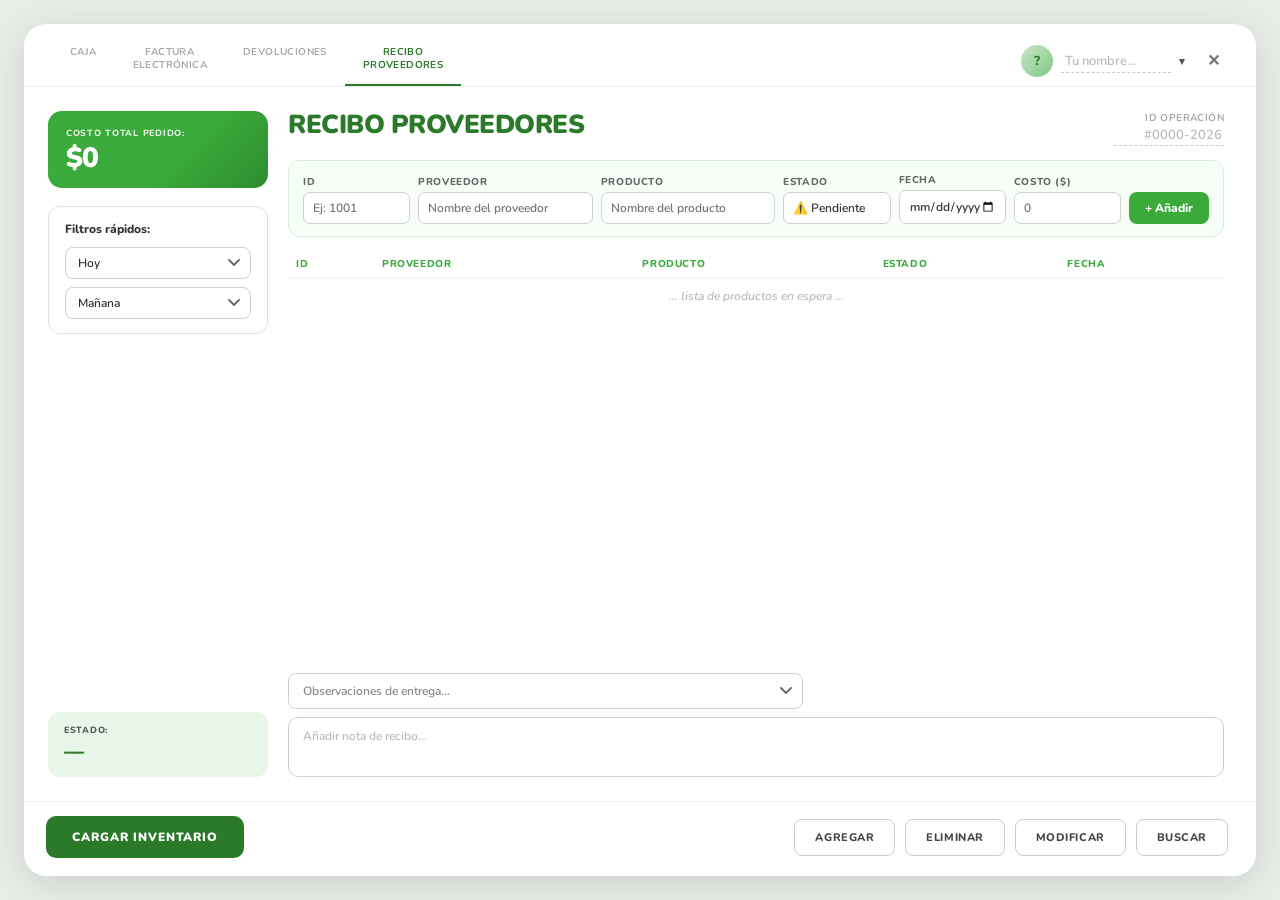
<file: recibo_proveedores-Joshep.html>
<!DOCTYPE html>
<html lang="es">
<head>
<meta charset="UTF-8">
<meta name="viewport" content="width=device-width, initial-scale=1.0">
<title>Recibo Proveedores</title>
<link href="https://fonts.googleapis.com/css2?family=Nunito:wght@400;600;700;800;900&display=swap" rel="stylesheet">
<style>
  *, *::before, *::after { box-sizing: border-box; margin: 0; padding: 0; }

  body {
    font-family: 'Nunito', sans-serif;
    background: #e8ede8;
    min-height: 100vh;
    margin: 0;
    padding: 24px;
    display: flex;
    align-items: stretch;
    box-sizing: border-box;
  }

  .app-window {
    background: #fff;
    border-radius: 22px;
    box-shadow: 0 8px 40px rgba(0,0,0,0.12);
    width: 100%;
    min-height: calc(100vh - 48px);
    display: flex;
    flex-direction: column;
    overflow: hidden;
  }

  /* Top nav */
  .top-nav {
    display: flex;
    align-items: center;
    justify-content: space-between;
    padding: 12px 28px 0 28px;
    border-bottom: 1px solid #eee;
  }
  .nav-tabs {
    display: flex;
    gap: 0;
  }
  .nav-tab {
    font-size: 10px;
    font-weight: 700;
    letter-spacing: 0.04em;
    text-transform: uppercase;
    color: #aaa;
    padding: 10px 18px 12px 18px;
    cursor: pointer;
    border-bottom: 2.5px solid transparent;
    transition: color 0.18s, border-color 0.18s;
    text-align: center;
    line-height: 1.3;
  }
  .nav-tab.active {
    color: #2a7a2a;
    border-bottom: 2.5px solid #2a7a2a;
  }
  .nav-tab:hover:not(.active) { color: #555; }

  .nav-right {
    display: flex;
    align-items: center;
    gap: 14px;
  }

  .close-btn {
    font-size: 16px;
    font-weight: 700;
    color: #777;
    cursor: pointer;
    padding: 4px 8px;
    border-radius: 6px;
    transition: background 0.15s;
  }
  .close-btn:hover { background: #f0f0f0; }

  /* Main content */
  .main-content {
    display: grid;
    grid-template-columns: 240px 1fr;
    gap: 0;
    padding: 24px 32px 24px 24px;
    flex: 1;
  }

  /* Left sidebar */
  .sidebar {
    padding-right: 20px;
    display: flex;
    flex-direction: column;
    gap: 18px;
  }

  .total-box {
    background: linear-gradient(135deg, #3aaa3a 60%, #2e8b2e);
    border-radius: 14px;
    padding: 16px 18px 14px 18px;
    color: #fff;
  }
  .total-label {
    font-size: 9px;
    font-weight: 800;
    letter-spacing: 0.08em;
    text-transform: uppercase;
    opacity: 0.85;
    margin-bottom: 4px;
  }
  .total-amount {
    font-size: 28px;
    font-weight: 900;
    letter-spacing: -1px;
    line-height: 1.1;
  }

  .filter-box {
    background: #fff;
    border: 1.5px solid #e0e0e0;
    border-radius: 12px;
    padding: 14px 16px;
  }
  .filter-title {
    font-size: 12px;
    font-weight: 800;
    color: #333;
    margin-bottom: 10px;
  }
  .filter-select {
    width: 100%;
    border: 1.5px solid #d0d0d0;
    border-radius: 8px;
    padding: 7px 32px 7px 12px;
    font-family: 'Nunito', sans-serif;
    font-size: 12px;
    font-weight: 600;
    color: #333;
    background: #fff url("data:image/svg+xml,%3Csvg xmlns='http://www.w3.org/2000/svg' width='12' height='8' viewBox='0 0 12 8'%3E%3Cpath d='M1 1l5 5 5-5' stroke='%23666' stroke-width='1.8' fill='none' stroke-linecap='round'/%3E%3C/svg%3E") no-repeat right 10px center;
    appearance: none;
    cursor: pointer;
    margin-bottom: 8px;
    outline: none;
    transition: border-color 0.15s;
  }
  .filter-select:focus { border-color: #3aaa3a; }
  .filter-select:last-child { margin-bottom: 0; }

  .status-box {
    background: #e8f5e9;
    border-radius: 12px;
    padding: 12px 16px;
    margin-top: auto;
  }
  .status-label {
    font-size: 9px;
    font-weight: 800;
    letter-spacing: 0.08em;
    text-transform: uppercase;
    color: #555;
    margin-bottom: 2px;
  }
  .status-value {
    font-size: 20px;
    font-weight: 900;
    color: #2a7a2a;
  }

  /* Right panel */
  .right-panel {
    display: flex;
    flex-direction: column;
    gap: 14px;
    overflow: hidden;
  }

  .data-table-wrapper {
    flex: 1;
    overflow-y: auto;
    border-radius: 8px;
  }

  .panel-header {
    display: flex;
    align-items: flex-start;
    justify-content: space-between;
  }
  .panel-title {
    font-size: 26px;
    font-weight: 900;
    color: #2a7a2a;
    letter-spacing: -0.5px;
    line-height: 1.1;
  }
  .op-id {
    text-align: right;
    font-size: 10px;
    font-weight: 700;
    color: #aaa;
    letter-spacing: 0.04em;
    text-transform: uppercase;
  }
  .op-id span {
    display: block;
    font-size: 13px;
    font-weight: 800;
    color: #444;
    letter-spacing: 0;
  }

  /* Table */
  .data-table {
    width: 100%;
    border-collapse: collapse;
  }
  .data-table th {
    font-size: 10px;
    font-weight: 800;
    letter-spacing: 0.06em;
    text-transform: uppercase;
    color: #3aaa3a;
    padding: 6px 8px;
    text-align: left;
    border-bottom: 1.5px solid #e8f5e9;
  }
  .data-table td {
    padding: 10px 8px;
    font-size: 13px;
    font-weight: 700;
    color: #333;
    border-bottom: 1px solid #f5f5f5;
    vertical-align: middle;
  }
  .data-table tr:last-child td { border-bottom: none; }
  .data-table .id-col { color: #aaa; font-size: 12px; font-weight: 700; }

  .badge-pending {
    display: inline-flex;
    align-items: center;
    gap: 5px;
    background: #fff8e1;
    color: #e6a000;
    border-radius: 20px;
    padding: 3px 10px 3px 6px;
    font-size: 11px;
    font-weight: 800;
  }
  .badge-icon { font-size: 13px; }

  .empty-row td {
    color: #bbb;
    font-style: italic;
    font-size: 12px;
    font-weight: 600;
    text-align: center;
    padding: 10px 0;
  }

  /* Bottom area */
  .bottom-area {
    display: flex;
    flex-direction: column;
    gap: 8px;
    margin-top: auto;
  }

  .obs-select {
    width: 55%;
    border: 1.5px solid #d0d0d0;
    border-radius: 8px;
    padding: 9px 32px 9px 14px;
    font-family: 'Nunito', sans-serif;
    font-size: 12px;
    font-weight: 600;
    color: #888;
    background: #fff url("data:image/svg+xml,%3Csvg xmlns='http://www.w3.org/2000/svg' width='12' height='8' viewBox='0 0 12 8'%3E%3Cpath d='M1 1l5 5 5-5' stroke='%23666' stroke-width='1.8' fill='none' stroke-linecap='round'/%3E%3C/svg%3E") no-repeat right 10px center;
    appearance: none;
    cursor: pointer;
    outline: none;
    transition: border-color 0.15s;
  }
  .obs-select:focus { border-color: #3aaa3a; }

  .nota-textarea {
    width: 100%;
    border: 1.5px solid #d0d0d0;
    border-radius: 10px;
    padding: 10px 14px;
    font-family: 'Nunito', sans-serif;
    font-size: 12px;
    font-weight: 600;
    color: #555;
    resize: none;
    height: 60px;
    outline: none;
    transition: border-color 0.15s;
  }
  .nota-textarea::placeholder { color: #bbb; }
  .nota-textarea:focus { border-color: #3aaa3a; }

  /* Bottom bar */
  .bottom-bar {
    display: flex;
    align-items: center;
    justify-content: space-between;
    padding: 14px 28px 18px 22px;
    border-top: 1px solid #f0f0f0;
  }

  .btn-cargar {
    background: #2a7a2a;
    color: #fff;
    border: none;
    border-radius: 10px;
    padding: 13px 26px;
    font-family: 'Nunito', sans-serif;
    font-size: 12px;
    font-weight: 900;
    letter-spacing: 0.08em;
    text-transform: uppercase;
    cursor: pointer;
    transition: background 0.18s, transform 0.12s;
  }
  .btn-cargar:hover { background: #236623; transform: translateY(-1px); }
  .btn-cargar:active { transform: translateY(0); }

  .action-btns {
    display: flex;
    gap: 10px;
  }
  .btn-action {
    border: 1.5px solid #ccc;
    background: #fff;
    border-radius: 8px;
    padding: 10px 20px;
    font-family: 'Nunito', sans-serif;
    font-size: 11px;
    font-weight: 800;
    letter-spacing: 0.05em;
    text-transform: uppercase;
    color: #444;
    cursor: pointer;
    transition: all 0.15s;
  }
  .btn-action:hover { border-color: #2a7a2a; color: #2a7a2a; background: #f0faf0; }
  .btn-action:active { transform: scale(0.97); }

  /* Modal / form overlay */
  .modal-overlay {
    display: none;
    position: fixed;
    inset: 0;
    background: rgba(0,0,0,0.18);
    z-index: 100;
    align-items: center;
    justify-content: center;
  }
  .modal-overlay.active { display: flex; }

  .modal {
    background: #fff;
    border-radius: 16px;
    box-shadow: 0 12px 60px rgba(0,0,0,0.18);
    padding: 28px 32px;
    width: 420px;
    max-width: 95vw;
    animation: slideUp 0.22s ease;
  }
  @keyframes slideUp {
    from { opacity: 0; transform: translateY(20px); }
    to   { opacity: 1; transform: translateY(0); }
  }

  .modal-title {
    font-size: 17px;
    font-weight: 900;
    color: #2a7a2a;
    margin-bottom: 18px;
  }
  .form-row {
    display: flex;
    flex-direction: column;
    gap: 4px;
    margin-bottom: 14px;
  }
  .form-label {
    font-size: 10px;
    font-weight: 800;
    letter-spacing: 0.06em;
    text-transform: uppercase;
    color: #666;
  }
  .form-input, .form-select-modal {
    border: 1.5px solid #d0d0d0;
    border-radius: 8px;
    padding: 9px 12px;
    font-family: 'Nunito', sans-serif;
    font-size: 13px;
    font-weight: 600;
    color: #333;
    outline: none;
    transition: border-color 0.15s;
    background: #fff;
    width: 100%;
  }
  .form-input:focus, .form-select-modal:focus { border-color: #3aaa3a; }
  .form-select-modal {
    appearance: none;
    background: #fff url("data:image/svg+xml,%3Csvg xmlns='http://www.w3.org/2000/svg' width='12' height='8' viewBox='0 0 12 8'%3E%3Cpath d='M1 1l5 5 5-5' stroke='%23666' stroke-width='1.8' fill='none' stroke-linecap='round'/%3E%3C/svg%3E") no-repeat right 10px center;
    cursor: pointer;
  }
  .modal-actions {
    display: flex;
    gap: 10px;
    justify-content: flex-end;
    margin-top: 6px;
  }
  .btn-cancel {
    background: #f5f5f5;
    border: none;
    border-radius: 8px;
    padding: 10px 20px;
    font-family: 'Nunito', sans-serif;
    font-size: 12px;
    font-weight: 700;
    color: #666;
    cursor: pointer;
  }
  .btn-save {
    background: #2a7a2a;
    border: none;
    border-radius: 8px;
    padding: 10px 22px;
    font-family: 'Nunito', sans-serif;
    font-size: 12px;
    font-weight: 800;
    color: #fff;
    cursor: pointer;
    transition: background 0.15s;
  }
  .btn-save:hover { background: #236623; }

  /* Search box */
  .search-modal .form-input { margin-bottom: 0; }

  /* Inline form */
  .inline-form {
    display: flex;
    flex-wrap: wrap;
    gap: 8px;
    align-items: flex-end;
    background: #f7fdf7;
    border: 1.5px solid #d4edda;
    border-radius: 12px;
    padding: 12px 14px;
  }
  .ifield {
    display: flex;
    flex-direction: column;
    gap: 3px;
    flex: 1 1 80px;
    min-width: 70px;
  }
  .ifield--wide { flex: 2 1 120px; }
  .form-input-inline {
    border: 1.5px solid #d0d0d0;
    border-radius: 7px;
    padding: 7px 9px;
    font-family: 'Nunito', sans-serif;
    font-size: 12px;
    font-weight: 600;
    color: #333;
    outline: none;
    background: #fff;
    width: 100%;
    transition: border-color 0.15s;
    appearance: none;
  }
  .form-input-inline:focus { border-color: #3aaa3a; }
  .btn-add-inline {
    background: #3aaa3a;
    color: #fff;
    border: none;
    border-radius: 8px;
    padding: 8px 16px;
    font-family: 'Nunito', sans-serif;
    font-size: 12px;
    font-weight: 800;
    cursor: pointer;
    white-space: nowrap;
    align-self: flex-end;
    transition: background 0.15s;
  }
  .btn-add-inline:hover { background: #2a8a2a; }

  /* Op-id editable */
  .op-id-input {
    border: none;
    border-bottom: 1.5px dashed #ccc;
    outline: none;
    font-family: 'Nunito', sans-serif;
    font-size: 13px;
    font-weight: 800;
    color: #444;
    background: transparent;
    text-align: right;
    width: 110px;
    padding: 1px 2px;
    transition: border-color 0.15s;
  }
  .op-id-input:focus { border-color: #3aaa3a; }
  .op-id-input::placeholder { color: #bbb; font-weight: 600; }

  /* User name input */
  .user-badge {
    display: flex;
    align-items: center;
    gap: 8px;
    font-size: 13px;
    font-weight: 700;
    color: #333;
  }
  .user-avatar {
    width: 32px;
    height: 32px;
    border-radius: 50%;
    background: linear-gradient(135deg, #c8e6c9, #81c784);
    display: flex;
    align-items: center;
    justify-content: center;
    font-size: 13px;
    font-weight: 800;
    color: #2a7a2a;
    overflow: hidden;
    flex-shrink: 0;
  }
  .user-name-input {
    border: none;
    outline: none;
    font-family: 'Nunito', sans-serif;
    font-size: 13px;
    font-weight: 700;
    color: #333;
    background: transparent;
    width: 110px;
    border-bottom: 1.5px dashed #ccc;
    padding: 2px 4px;
    transition: border-color 0.15s;
  }
  .user-name-input:focus { border-color: #3aaa3a; }
  .user-name-input::placeholder { color: #bbb; font-weight: 600; }
  .chevron { font-size: 11px; color: #555; }

  /* Responsive */
  @media (max-width: 640px) {
    .main-content { grid-template-columns: 1fr; }
    .sidebar { flex-direction: row; flex-wrap: wrap; padding-right: 0; }
    .total-box, .filter-box, .status-box { flex: 1 1 150px; }
    .panel-title { font-size: 20px; }
    .obs-select { width: 100%; }
    .action-btns { flex-wrap: wrap; }
  }
</style>
</head>
<body>

<div class="app-window">
  <!-- Top navigation -->
  <nav class="top-nav">
    <div class="nav-tabs">
      <div class="nav-tab">Caja</div>
      <div class="nav-tab">Factura<br>Electrónica</div>
      <div class="nav-tab">Devoluciones</div>
      <div class="nav-tab active">Recibo<br>Proveedores</div>
    </div>
    <div class="nav-right">
      <div class="user-badge">
        <div class="user-avatar" id="avatarBox">?</div>
        <input class="user-name-input" id="inputNombreUsuario" type="text" placeholder="Tu nombre..." oninput="actualizarAvatar()">
        <span class="chevron">▾</span>
      </div>
      <div class="close-btn">✕</div>
    </div>
  </nav>

  <!-- Main content -->
  <div class="main-content">
    <!-- Sidebar -->
    <aside class="sidebar">
      <div class="total-box">
        <div class="total-label">Costo Total Pedido:</div>
        <div class="total-amount" id="totalDisplay">$1.250.000</div>
      </div>

      <div class="filter-box">
        <div class="filter-title">Filtros rápidos:</div>
        <select class="filter-select" id="filtroFecha1">
          <option value="hoy">Hoy</option>
          <option value="ayer">Ayer</option>
          <option value="semana">Esta semana</option>
          <option value="mes">Este mes</option>
        </select>
        <select class="filter-select" id="filtroFecha2">
          <option value="manana">Mañana</option>
          <option value="dos-dias">En 2 días</option>
          <option value="semana">Esta semana</option>
          <option value="mes">Este mes</option>
        </select>
      </div>

      <div class="status-box">
        <div class="status-label">Estado:</div>
        <div class="status-value" id="estadoGlobal">En camino</div>
      </div>
    </aside>

    <!-- Right panel -->
    <section class="right-panel">
      <div class="panel-header">
        <h1 class="panel-title">RECIBO PROVEEDORES</h1>
        <div class="op-id">
          ID Operación
          <span><input class="op-id-input" id="inputOpId" type="text" placeholder="#0000-2026" value=""></span>
        </div>
      </div>

      <!-- Inline form to add a record directly -->
      <div class="inline-form">
        <div class="ifield">
          <label class="form-label">ID</label>
          <input class="form-input-inline" type="text" id="fId" placeholder="Ej: 1001">
        </div>
        <div class="ifield ifield--wide">
          <label class="form-label">Proveedor</label>
          <input class="form-input-inline" type="text" id="fProveedor" placeholder="Nombre del proveedor">
        </div>
        <div class="ifield ifield--wide">
          <label class="form-label">Producto</label>
          <input class="form-input-inline" type="text" id="fProducto" placeholder="Nombre del producto">
        </div>
        <div class="ifield">
          <label class="form-label">Estado</label>
          <select class="form-input-inline" id="fEstado">
            <option value="Pendiente">⚠️ Pendiente</option>
            <option value="En camino">🚚 En camino</option>
            <option value="Entregado">✅ Entregado</option>
            <option value="Cancelado">❌ Cancelado</option>
          </select>
        </div>
        <div class="ifield">
          <label class="form-label">Fecha</label>
          <input class="form-input-inline" type="date" id="fFecha">
        </div>
        <div class="ifield">
          <label class="form-label">Costo ($)</label>
          <input class="form-input-inline" type="number" id="fCosto" placeholder="0">
        </div>
        <button class="btn-add-inline" onclick="agregarDesdeForm()">+ Añadir</button>
      </div>

      <!-- Table -->
      <div class="data-table-wrapper">
      <table class="data-table" id="tablaProductos">
        <thead>
          <tr>
            <th>ID</th>
            <th>Proveedor</th>
            <th>Producto</th>
            <th>Estado</th>
            <th>Fecha</th>
          </tr>
        </thead>
        <tbody id="tablaBody">
          <tr class="empty-row">
            <td colspan="5">… lista de productos en espera …</td>
          </tr>
        </tbody>
      </table>
      </div>

      <!-- Bottom controls -->
      <div class="bottom-area">
        <select class="obs-select" id="obsSelect">
          <option value="" disabled selected>Observaciones de entrega...</option>
          <option value="completa">Entrega completa</option>
          <option value="parcial">Entrega parcial</option>
          <option value="danado">Producto dañado</option>
          <option value="retraso">Retraso en entrega</option>
          <option value="otro">Otro</option>
        </select>
        <textarea class="nota-textarea" id="notaRecibo" placeholder="Añadir nota de recibo..."></textarea>
      </div>
    </section>
  </div>

  <!-- Bottom bar -->
  <div class="bottom-bar">
    <button class="btn-cargar" onclick="cargarInventario()">Cargar Inventario</button>
    <div class="action-btns">
      <button class="btn-action" onclick="abrirAgregar()">Agregar</button>
      <button class="btn-action" onclick="eliminarFila()">Eliminar</button>
      <button class="btn-action" onclick="abrirModificar()">Modificar</button>
      <button class="btn-action" onclick="abrirBuscar()">Buscar</button>
    </div>
  </div>
</div>

<!-- Modal Agregar / Modificar -->
<div class="modal-overlay" id="modalAgregar">
  <div class="modal">
    <div class="modal-title" id="modalTitulo">Agregar Producto</div>

    <div class="form-row">
      <label class="form-label">ID Proveedor</label>
      <input class="form-input" type="text" id="inputId" placeholder="Ej: 1002">
    </div>
    <div class="form-row">
      <label class="form-label">Proveedor</label>
      <input class="form-input" type="text" id="inputProveedor" placeholder="Nombre del proveedor">
    </div>
    <div class="form-row">
      <label class="form-label">Producto</label>
      <input class="form-input" type="text" id="inputProducto" placeholder="Nombre del producto">
    </div>
    <div class="form-row">
      <label class="form-label">Estado</label>
      <select class="form-select-modal" id="inputEstado">
        <option value="Pendiente">⚠️ Pendiente</option>
        <option value="En camino">🚚 En camino</option>
        <option value="Entregado">✅ Entregado</option>
        <option value="Cancelado">❌ Cancelado</option>
      </select>
    </div>
    <div class="form-row">
      <label class="form-label">Fecha</label>
      <input class="form-input" type="date" id="inputFecha">
    </div>
    <div class="form-row">
      <label class="form-label">Costo del Pedido</label>
      <input class="form-input" type="number" id="inputCosto" placeholder="Ej: 500000">
    </div>

    <div class="modal-actions">
      <button class="btn-cancel" onclick="cerrarModal('modalAgregar')">Cancelar</button>
      <button class="btn-save" onclick="guardarProducto()">Guardar</button>
    </div>
  </div>
</div>

<!-- Modal Buscar -->
<div class="modal-overlay" id="modalBuscar">
  <div class="modal search-modal">
    <div class="modal-title">Buscar Producto</div>
    <div class="form-row">
      <label class="form-label">Término de búsqueda</label>
      <input class="form-input" type="text" id="inputBusqueda" placeholder="Proveedor, producto o ID..." oninput="filtrarTabla()">
    </div>
    <div class="modal-actions">
      <button class="btn-cancel" onclick="cerrarModal('modalBuscar'); limpiarFiltro()">Cerrar</button>
    </div>
  </div>
</div>

<script>
  // Data store — starts empty
  let productos = [];
  let modoEdicion = false;
  let filaSeleccionada = null;

  // Update avatar initials from user name input
  function actualizarAvatar() {
    const nombre = document.getElementById('inputNombreUsuario').value.trim();
    const box = document.getElementById('avatarBox');
    if (!nombre) { box.textContent = '?'; return; }
    const partes = nombre.split(' ');
    box.textContent = partes.length >= 2
      ? (partes[0][0] + partes[1][0]).toUpperCase()
      : nombre.substring(0,2).toUpperCase();
  }

  function formatFecha(f) {
    if (!f) return '';
    const meses = ['Ene','Feb','Mar','Abr','May','Jun','Jul','Ago','Sep','Oct','Nov','Dic'];
    const [y,m,d] = f.split('-');
    return `${d}/${meses[parseInt(m)-1]}/${y}`;
  }

  function badgeEstado(estado) {
    const iconos = { 'Pendiente':'⚠️','En camino':'🚚','Entregado':'✅','Cancelado':'❌' };
    return `<span class="badge-pending"><span class="badge-icon">${iconos[estado]||'❓'}</span>${estado}</span>`;
  }

  function formatMoney(n) {
    return '$' + Number(n).toLocaleString('es-CO').replace(/,/g,'.');
  }

  function renderTabla(lista) {
    const body = document.getElementById('tablaBody');
    if (!lista || lista.length === 0) {
      body.innerHTML = `<tr class="empty-row"><td colspan="5">… lista de productos en espera …</td></tr>`;
    } else {
      body.innerHTML = lista.map((p) => `
        <tr data-index="${productos.indexOf(p)}" onclick="seleccionarFila(this)" style="cursor:pointer;">
          <td class="id-col">${p.id}</td>
          <td>${p.proveedor}</td>
          <td>${p.producto}</td>
          <td>${badgeEstado(p.estado)}</td>
          <td>${formatFecha(p.fecha)}</td>
        </tr>
      `).join('') + `<tr class="empty-row"><td colspan="5">… lista de productos en espera …</td></tr>`;
    }
    actualizarTotal();
    actualizarEstadoGlobal();
  }

  function actualizarTotal() {
    const total = productos.reduce((s,p)=>s+Number(p.costo||0),0);
    document.getElementById('totalDisplay').textContent = formatMoney(total);
  }

  function actualizarEstadoGlobal() {
    const el = document.getElementById('estadoGlobal');
    if (productos.length === 0) { el.textContent = '—'; return; }
    const estados = productos.map(p=>p.estado);
    if (estados.every(e=>e==='Entregado')) el.textContent = 'Entregado';
    else if (estados.some(e=>e==='En camino')) el.textContent = 'En camino';
    else if (estados.some(e=>e==='Pendiente')) el.textContent = 'Pendiente';
    else el.textContent = estados[estados.length-1];
  }

  function agregarDesdeForm() {
    const obj = {
      id: document.getElementById('fId').value.trim(),
      proveedor: document.getElementById('fProveedor').value.trim(),
      producto: document.getElementById('fProducto').value.trim(),
      estado: document.getElementById('fEstado').value,
      fecha: document.getElementById('fFecha').value,
      costo: document.getElementById('fCosto').value || 0
    };
    if (!obj.proveedor || !obj.producto) { alert('Por favor completa al menos Proveedor y Producto.'); return; }
    if (!obj.id) obj.id = String(productos.length + 1001);
    productos.push(obj);
    renderTabla(productos);
    // Clear form fields
    ['fId','fProveedor','fProducto','fFecha','fCosto'].forEach(id=>document.getElementById(id).value='');
    document.getElementById('fEstado').value='Pendiente';
  }

  function seleccionarFila(tr) {
    document.querySelectorAll('.data-table tr').forEach(r=>r.style.background='');
    tr.style.background = '#f0faf0';
    filaSeleccionada = parseInt(tr.getAttribute('data-index'));
  }

  function abrirAgregar() {
    modoEdicion = false;
    document.getElementById('modalTitulo').textContent = 'Agregar Producto';
    ['inputId','inputProveedor','inputProducto','inputFecha','inputCosto'].forEach(id=>document.getElementById(id).value='');
    document.getElementById('inputEstado').value = 'Pendiente';
    document.getElementById('modalAgregar').classList.add('active');
  }

  function abrirModificar() {
    if (filaSeleccionada === null || filaSeleccionada === undefined) { alert('Selecciona un producto de la tabla primero.'); return; }
    modoEdicion = true;
    const p = productos[filaSeleccionada];
    document.getElementById('modalTitulo').textContent = 'Modificar Producto';
    document.getElementById('inputId').value = p.id;
    document.getElementById('inputProveedor').value = p.proveedor;
    document.getElementById('inputProducto').value = p.producto;
    document.getElementById('inputEstado').value = p.estado;
    document.getElementById('inputFecha').value = p.fecha;
    document.getElementById('inputCosto').value = p.costo;
    document.getElementById('modalAgregar').classList.add('active');
  }

  function guardarProducto() {
    const obj = {
      id: document.getElementById('inputId').value.trim(),
      proveedor: document.getElementById('inputProveedor').value.trim(),
      producto: document.getElementById('inputProducto').value.trim(),
      estado: document.getElementById('inputEstado').value,
      fecha: document.getElementById('inputFecha').value,
      costo: document.getElementById('inputCosto').value || 0
    };
    if (!obj.proveedor || !obj.producto) { alert('Por favor completa los campos obligatorios.'); return; }
    if (!obj.id) obj.id = String(productos.length + 1001);
    if (modoEdicion && filaSeleccionada !== null) {
      productos[filaSeleccionada] = obj;
    } else {
      productos.push(obj);
    }
    renderTabla(productos);
    cerrarModal('modalAgregar');
    filaSeleccionada = null;
  }

  function eliminarFila() {
    if (filaSeleccionada === null || filaSeleccionada === undefined) { alert('Selecciona un producto de la tabla primero.'); return; }
    if (!confirm(`¿Eliminar "${productos[filaSeleccionada].producto}"?`)) return;
    productos.splice(filaSeleccionada, 1);
    filaSeleccionada = null;
    renderTabla(productos);
  }

  function abrirBuscar() {
    document.getElementById('inputBusqueda').value = '';
    document.getElementById('modalBuscar').classList.add('active');
    setTimeout(()=>document.getElementById('inputBusqueda').focus(), 100);
  }

  function filtrarTabla() {
    const q = document.getElementById('inputBusqueda').value.toLowerCase();
    const filtrados = productos.filter(p =>
      p.id.toLowerCase().includes(q) ||
      p.proveedor.toLowerCase().includes(q) ||
      p.producto.toLowerCase().includes(q) ||
      p.estado.toLowerCase().includes(q)
    );
    renderTabla(filtrados);
  }

  function limpiarFiltro() { renderTabla(productos); }

  function cerrarModal(id) { document.getElementById(id).classList.remove('active'); }

  function cargarInventario() {
    const obs = document.getElementById('obsSelect').value;
    const nota = document.getElementById('notaRecibo').value.trim();
    if (productos.length === 0) { alert('No hay productos en la lista.'); return; }
    alert(`✅ Inventario cargado correctamente.\nProductos: ${productos.length}\nObservación: ${obs || 'Ninguna'}\nNota: ${nota || 'Sin nota'}`);
  }

  document.querySelectorAll('.modal-overlay').forEach(overlay => {
    overlay.addEventListener('click', function(e) {
      if (e.target === this) {
        this.classList.remove('active');
        limpiarFiltro();
      }
    });
  });

  // Allow Enter key in inline form
  document.addEventListener('keydown', function(e) {
    if (e.key === 'Enter' && document.activeElement.classList.contains('form-input-inline')) {
      agregarDesdeForm();
    }
  });

  renderTabla(productos);
</script>
</body>
</html>
</file>
